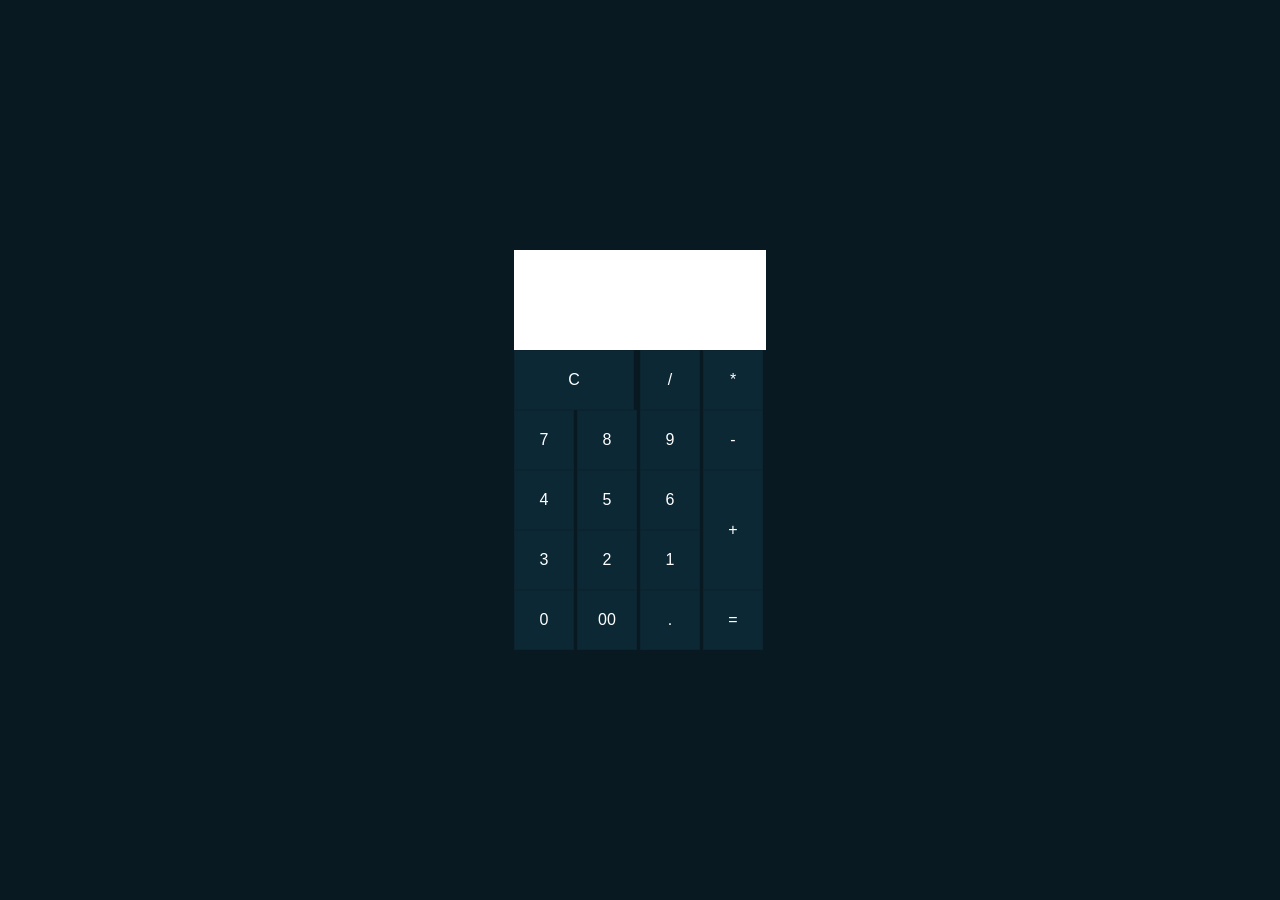
<file: calc.html>
<!DOCTYPE html>
<html lang="en">
  <head>
    <meta charset="UTF-8" />
    <meta http-equiv="X-UA-Compatible" content="IE=edge" />
    <meta name="viewport" content="width=device-width, initial-scale=1.0" />
    <link rel="stylesheet" href="calc.css" />
    <title>Document</title>
  </head>
  <body>
    <form action="" class="calculator" name="calc">
      <input type="text" name="txt" id="" value="" class="value" readonly="" />
      <span class="num clear" onclick="document.calc.txt.value = ''">C</span>
      <span class="num" onclick="document.calc.txt.value += '/'">/</span>
      <span class="num" onclick="document.calc.txt.value += '*'">*</span>
      <span class="num" onclick="document.calc.txt.value += '7'">7</span>
      <span class="num" onclick="document.calc.txt.value += '8'">8</span>
      <span class="num" onclick="document.calc.txt.value += '9'">9</span>
      <span class="num" onclick="document.calc.txt.value += '-'">-</span>
      <span class="num" onclick="document.calc.txt.value += '4'">4</span>
      <span class="num" onclick="document.calc.txt.value += '5'">5</span>
      <span class="num" onclick="document.calc.txt.value += '6'">6</span>
      <span class="num plus" onclick="document.calc.txt.value += '+'">+</span>
      <span class="num" onclick="document.calc.txt.value += '3'">3</span>
      <span class="num" onclick="document.calc.txt.value += '2'">2</span>
      <span class="num" onclick="document.calc.txt.value += '1'">1</span>
      <span class="num" onclick="document.calc.txt.value += '0'">0</span>
      <span class="num" onclick="document.calc.txt.value += '00'">00</span>
      <span class="num" onclick="document.calc.txt.value += '.'">.</span>
      <span class="num" onclick="document.calc.txt.value =eval(calc.txt.value)"
        >=</span
      >
    </form>
  </body>
</html>
</file>
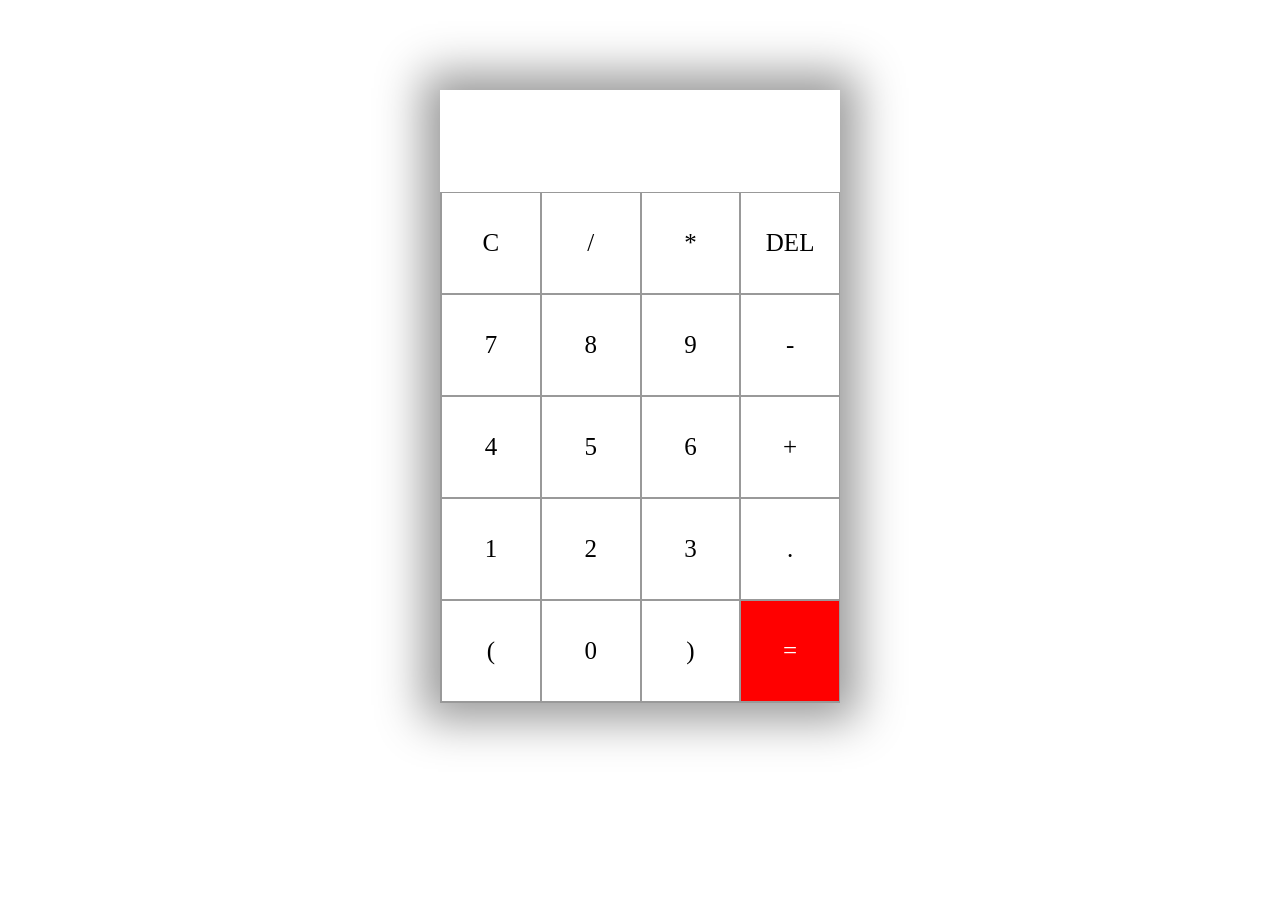
<file: calc2.html>
<!DOCTYPE html>
<html lang="en">
<head>
    <meta charset="UTF-8">
    <meta http-equiv="X-UA-Compatible" content="IE=edge">
    <meta name="viewport" content="width=
    , initial-scale=1.0">
    <link rel="stylesheet" href="calc2.css">
    <title>Document</title>
</head>
<body>
    <section>
        <div class="container">
            <div id="display"></div>
            <div class="buttons">
                <div class="button" data-num="C" >C</div>
                <div class="button" data-num="/">/</div>
                <div class="button" data-num="*">*</div>
                <div class="button" data-num="&lAarr;">DEL</div>
                <div class="button" data-num="7">7</div>
                <div class="button" data-num="8">8</div>
                <div class="button" data-num="9">9</div>
                <div class="button" data-num="-">-</div>
                <div class="button" data-num="4">4</div>
                <div class="button" data-num="5">5</div>
                <div class="button" data-num="6">6</div>
                <div class="button" data-num="+">+</div>
                <div class="button" data-num="1">1</div>
                <div class="button" data-num="2">2</div>
                <div class="button" data-num="3">3</div>
                <div class="button" data-num=".">.</div>
                <div class="button" data-num="(">(</div>
                <div class="button" data-num="0">0</div>
                <div class="button" data-num=")">)</div>
                <div id="equal" class="button" data-num="=">=</div>
            </div>
        </div>
    </section>
    <script src="calc2.js"></script>
</body>
</html>
</file>
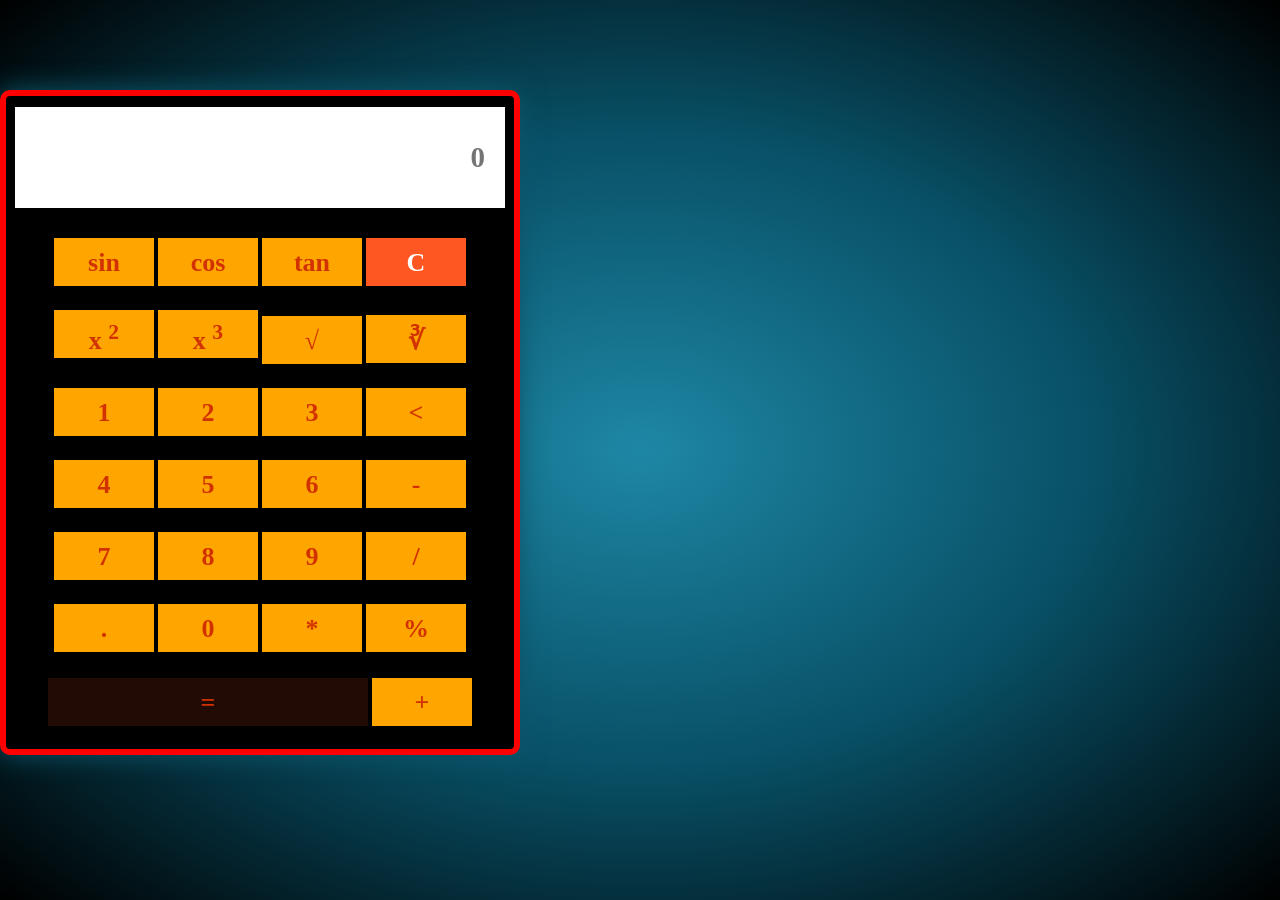
<file: calc3.html>
<!DOCTYPE html>
<html lang="en">
<head>
    <meta charset="UTF-8">
    <meta http-equiv="X-UA-Compatible" content="IE=edge">
    <meta name="viewport" content="width=device-width, initial-scale=1.0">
    <link rel="stylesheet" href="calc3.css">
    <title>Document</title>
</head>
<body>
    <form action="" name="calculator">
        <table>
            <tr>
                <td colspan="4">
                    <input type="text" class="text" name="result" id="" placeholder="0"
                    style="text-align: right;">
                 </td>
            </tr>
            <tr>
                <td>
                    <button type="button" value="sin" onclick="sin()">sin</button>
                    <button type="button" value="cos" onclick="cos()">cos</button>
                    <button type="button" value="tan" onclick="tan()">tan</button>
                    <button type="button" class="clear" value="sin" onclick="remv()">C</button>
                </td>
            </tr>
            <tr>
                <td><button type="button" value="x*x" onclick="square()">x <sup>2</sup></button>
                 <button type="button" value="x*x*x" onclick="qubbed()">x <sup>3</sup></button>
                <button type="button" value="sqrt2" onclick="sqrt2()">&radic;</button>
                <button type="button" value="sqrt3" onclick="sqrt3()">&#8731;</button>
            </td>
            </tr>
            <tr>
                <td><button type="button" value="1" onclick="number(value)">1</button>
                <button type="button" value="2" onclick="number(value)">2</button>
                <button type="button" value="3" onclick="number(value)">3</button>
                <button type="button" value="BACKSPC" onclick="BACKSPC()"><</button>
            </td>
                <!-- <td><button type="button" value="BACKSPC" onclick="BACKSPC()">-</button></td> -->
            </tr>
            <tr>
                <td><button type="button" value="4" onclick="number(value)">4</button>
                <button type="button" value="5" onclick="number(value)">5</button>
                <button type="button" value="6" onclick="number(value)">6</button>
                <button type="button" value="-" onclick="number(value)">-</button>
                </td>
                
            </tr>
            <tr>
                <td><button type="button" value="7" onclick="number(value)">7</button>
                <button type="button" value="8" onclick="number(value)">8</button>
                <button type="button" value="9" onclick="number(value)">9</button>
                <button type="button" value="/" onclick="number(value)">/</button>
            </td>
               

            </tr>
            <tr>
                <td>
                <button type="button" value="." onclick="number(value)">.</button>
                <button type="button" value="0" onclick="number(value)">0</button>
                <button type="button" value="*" onclick="number(value)">*</button>
                <button type="button" value="%" onclick="number(value)">%</button>
            </td>
                
            </tr>
            <tr>

            </tr>
            <tr>
                <td colspan="2"><button type="button" value="=" onclick="equal()" class="equal">=</button>
                <button type="button" value="+" onclick="number(value)">+</button>
            </td>
            </tr>
        </table>
    </form>
    
    <script>
        function sin(){

            document.calculator.result.value =Math.sin(document.calculator.result.value);
        }

        function cos(){

document.calculator.result.value =Math.cos(document.calculator.result.value);
}

function tan(){

document.calculator.result.value =Math.tan(document.calculator.result.value);
}
function BACKSPC(){
    var a=document.calculator.result.value=a.substr(0,a.lenght-1);
}
function square(){
    document.calculator.result.value=math.pow(document.calculator.value,2);
}
function qubbed(){
    document.calculator.result.value=math.pow(document.calculator.value,3);
}
function sqrt2(){
    document.calculator.result.value=math.pow(document.calculator.result.value,1/2);
}
function sqrt3(){
    document.calculator.result.value=math.pow(document.calculator.result.value,1/3)
}
function number(value){
    document.calculator.result.value+=value;
}
function remv(){
    document.calculator.result.value='';
}
function equal(){
    document.calculator.result.value=eval(document.calculator.result.value)
}
    </script>
</body>
</html>
</file>
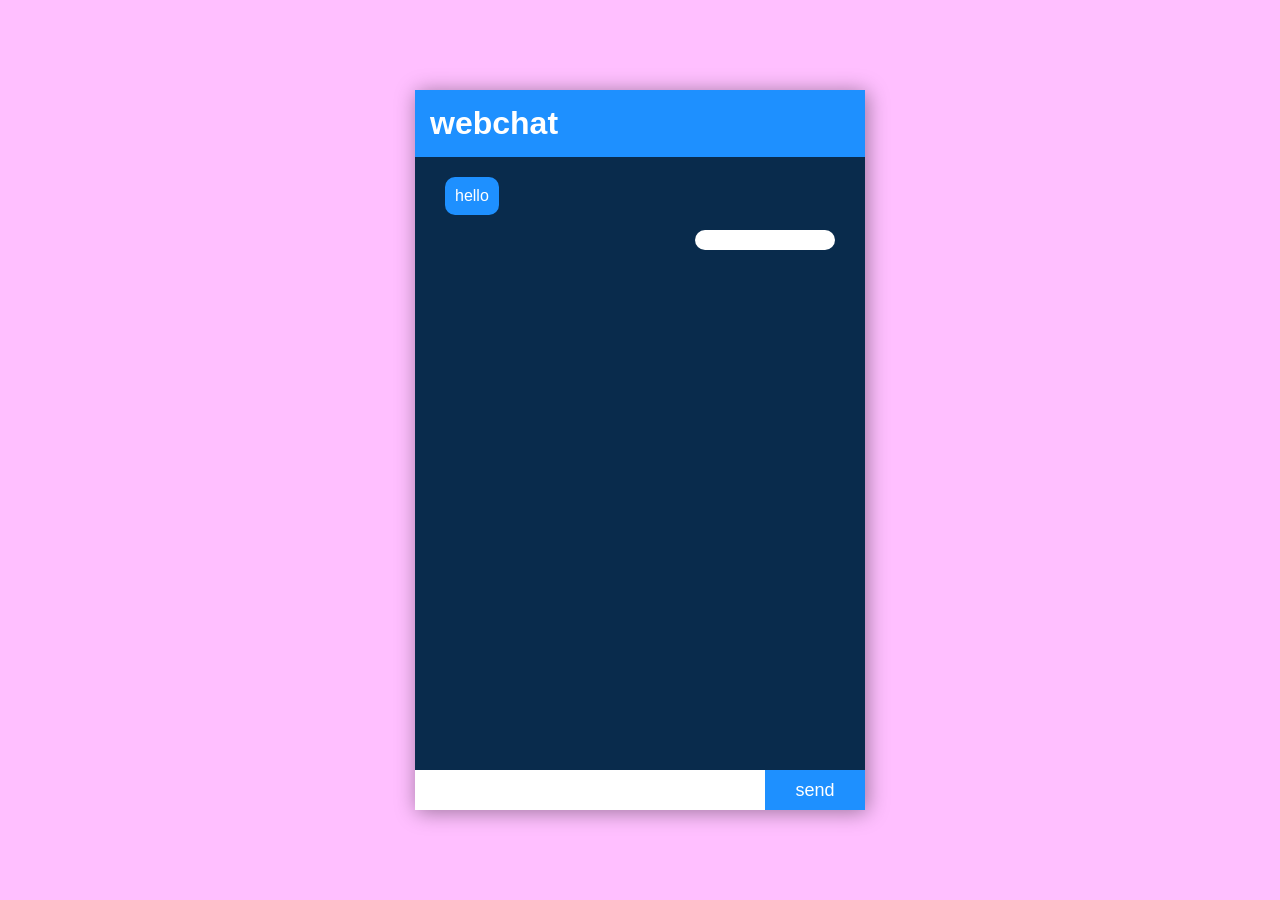
<file: chat.html>
<!DOCTYPE html>
<html lang="en">
<head>
    <meta charset="UTF-8">
    <meta http-equiv="X-UA-Compatible" content="IE=edge">
    <meta name="viewport" content="width=device-width, initial-scale=1.0">
    <link rel="stylesheet" href="chat.css">
    <title>Document</title>
</head>
<body>
    <div class="container">
        <div class="header"><h1>webchat</h1></div>

        <div class="body">
            <p class="message">hello</p>
            <p class="user">
               
                
                </p>
                <button id="btn">delete</button>
           
        </div>

        <div class="footer">
            <form action="" id="form">
                <input type="text" name="" id="task">
                <button>send</button>
            </form>
        </div>
    </div>
    <script>
        document.addEventListener('DOMContentLoaded',function(){
            document.querySelector("#btn").style.display='none'
            document.querySelector("#form").onsubmit=function(){
            let task=    document.querySelector("#task").value;
            let li =document.createElement("p");
            li.innerHTML=task
            document.querySelector(".user").append(li)
            document.querySelector("#btn").style.display='block'
            document.querySelector("#task").value=''

            document.querySelector("#btn").onclick=function(){
                const user=document.querySelector(".user").value
                li.innerHTML=li.innerHTML.slice(0,-5)
                if(li.innerHTML.length===0){
                    document.querySelector("#btn").style.display='none'
                }
            }
            return false

 
            }
        })
    </script>
</body>
</html>
</file>
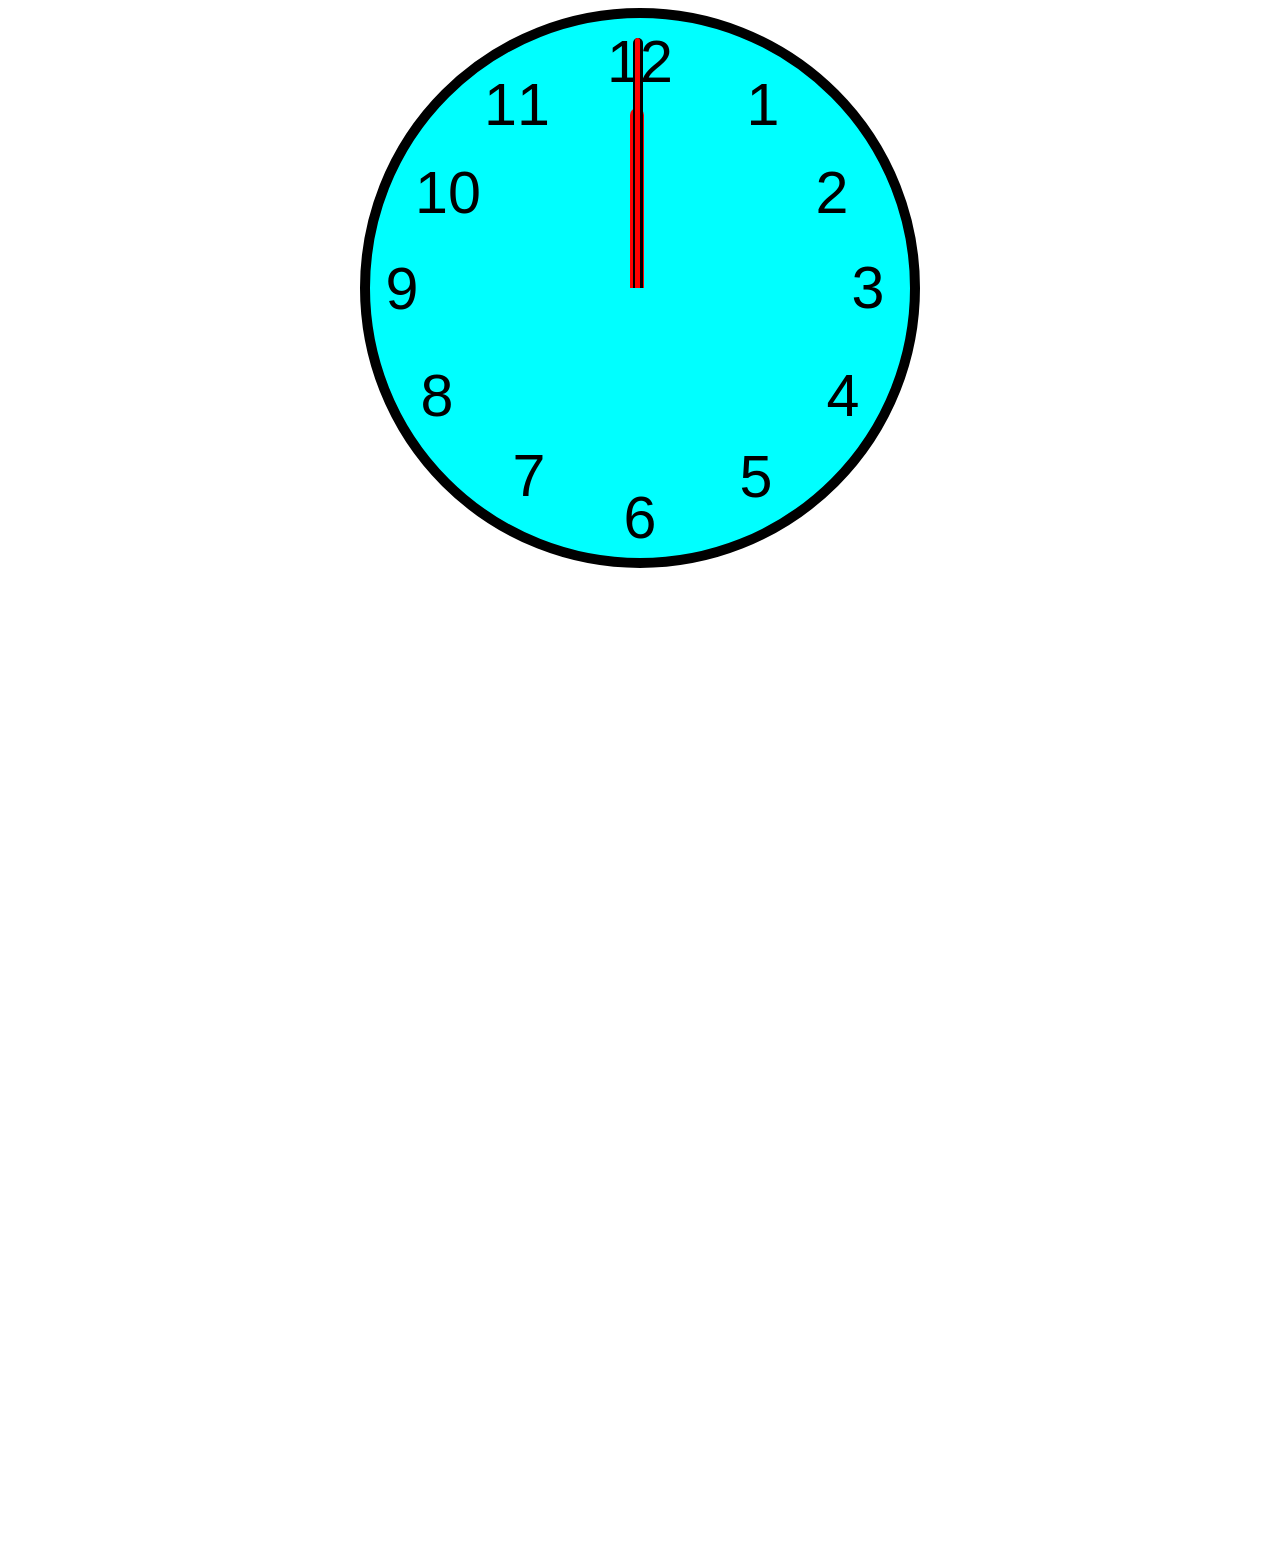
<file: clock.html>
<!DOCTYPE html>
<html lang="en">
<head>
    <meta charset="UTF-8">
    <meta http-equiv="X-UA-Compatible" content="IE=edge">
    <meta name="viewport" content="width=device-width, initial-scale=1.0">
    <link rel="stylesheet" href="clock.css">
    <title>Document</title>
</head>
<body>
    <div class="clock">
        <div class="sec"></div>
        <div class="min"></div>
        <div class="hour"></div>

      <div class="one">1</div>
      <div class="two">2</div>
      <div class="three">3</div>
      <div class="four">4</div>
      <div class="five">5</div>
      <div class="six">6</div>
      <div class="seven">7</div>
      <div class="eight">8</div>
      <div class="nine">9</div>
      <div class="ten">10</div>
      <div class="eleven">11</div>
      <div class="twelve">12</div>
    </div>
</body>
</html>
</file>
<file: calc.css>
*{
    margin: 0;
    padding: 0%;
    box-sizing: border-box;
    font-family: sans-serif;
}
body{
    display: flex;
    justify-content: center;
    align-items: center;
    min-height: 100vh;
    background: #091921;

}
.calculator{
    position: relative;
    display: grid;
}
.calculator .value{
    grid-column: span 4;
    height: 100px;
    text-align: right;
    border: none;
    outline: none;
    padding: 10px;
    font-size: 18px;
}
.calculator span{
    cursor: pointer;
    display: grid;
    width: 60px;
    height: 60px;
    color: #fff;
    background: #0c2835;
    place-items: center;
    border: 1px solid rgba(0, 0, 0, .1);
}
.calculator span:active{
    background:#74ff3b;
    color: #111;
}
.calculator span.clear{
    grid-column: span 2;
    width: 120px;
}
.calculator span.plus{
    grid-row: span 2;
    height:120px;
}

.calculator span.equal{

    background-color: rgb(63, 60, 60);

}
</file>
<file: calc2.css>
.container{
    max-width: 400px;
    margin: 10vh auto 0 auto;
    box-shadow: 0px 0px 43px 17px rgba(153,153,153, 1);
}
#display{
    text-align: center;
    height: 70px;
    line-height: 70px;
    padding: 16px 8px;
    font-size: 25px;
   
}
.buttons{
    display: grid;
    border-bottom: 1px solid #999;
    border-left: 1px solid #999;
    grid-template-columns: 1fr 1fr 1fr 1fr;
}
.buttons>div{
    border-top: 1px solid #999;

    border-right: 1px solid #999;
}
.button{
    border: .5px solid #999;
    line-height: 100px;
    text-align: center;
    font-size: 25px;
    cursor: pointer;
}
#equal{
    background-color: red;
    color: white;
}
.button:hover{
    background-color:#b0b3ad;
    color: white;
    transition: .5s ease-in-out;
}
</file>
<file: calc3.css>
body{
    margin: 0%;
    padding:0%;
    background: radial-gradient(#1e87a5,#085066,black) no-repeat fixed;
}
button.clear{
    background: #ff5722;
    color: white;
}
table{
    background: black;
    padding: 7px 5px;
    border: 6px solid red;
    text-align: center;
    padding-bottom: 0px;
    box-shadow: 0px 0px 27px #0d5569;
    border-radius: 10px;
    margin-top: 90px;
}
button.equal{
    width:65%;
    background: #210b04;
}
button.equal:hover{
    background: #000803;
}

input.text{
    width: 450px;
    height: 81px;
    border:1px solid #000;
    padding: 10px 20px;
    font-size: 29px;
    background-color:white;
    font-weight: bold;
    font-family: cursive;
    margin-bottom: 25px;
    margin-top: #dedede;
}
button{
    padding: 10px;
    width:100px;
    height: 48px;
    margin-bottom: 20px;
    font-size: 26px;
    font-weight: bold;
    font-family: cursive;
    background: orange;
    cursor:pointer;
    border: none;
    color: #d23200;
}
button:hover{
    background: #210b04;
}
</file>
<file: chat.css>
*{
    margin: 0;
    padding: 0;
    font-family: sans-serif;
    box-sizing: border-box;

}
body{
    height: 100vh;
    background-color: #f8f8;
    display: flex;
    justify-content: center;
    align-items: center;
}
.container{
    width: 450px;
    height: 80vh;
    display: flex;
    flex-direction: column;
    box-shadow: 2px 2px 20px rgba(0, 0, 0, 0.4);
    background-color: dodgerblue;
}
.header h1{
    color: white;
    padding: 15px;
}
.body{
    flex: 1;
    color: white;
    background-color: rgba(0, 0, 0, 0.7);
    padding: 20px 30px;
}
.message{
    background-color:dodgerblue;
    padding: 10px;
    color: white;
    width: fit-content;
    border-radius: 10px;
    margin-bottom: 15px;
}
.user{
    margin-left:250px;
    padding: 10px;
    border-radius: 10px;
    background-color: white;
    overflow: hidden;
    color: black;
}
.footer form{
    display: flex;
}
form input{
    flex: 1;
    height: 40px;
    border: none;
    outline: none;
    padding-left: 5px;
    font-size: 16px;
}
form button{
    width: 100px;
    font-size: 18px;
    border: none;
    outline: none;
    background-color: dodgerblue;
    color: white;
    cursor: pointer;

}
form button:hover{
    background-color: blue;
    transition: .5s ease-in-out;
}
.user li{
    list-style: none;
}
#btn{
    float: right;
    padding: 7px;
    margin-top: 10px;
    width: 100px;
    background-color: rgb(211, 93, 93);
    border-radius: 7px;
    cursor: pointer;
}
</file>
<file: clock.css>
body{
    text-align: center;
}
.clock{
    width: 500px;
    height: 500px;
    background: #00ffff;
    display: inline-block;
    border: 10px solid #000;
    border-radius: 50%;
    padding: 20px;
}
.sec{
    height: 250px;
    width: 5px;
    left: 245px;
    border-top-left-radius: 7px;
    border-top-right-radius: 7px;
    background: #ff0000;
    z-index: 3;
    animation: sec_anims 60s linear infinite;
}
.min{
    height: 250px;
    width: 10px;
    left: 242.5px;
    background: #000;
    border-top-left-radius: 7px;
    border-top-right-radius: 7px;
    z-index: 2;
    top: -250px;
    animation: min_anims 600s linear infinite;

}
.hour{
    height: 180px;
    width: 14px;
    left: 240px;
    background: #000;
    z-index: 1;
    top: -430px;
    border-top-left-radius: 7px;
    border-top-right-radius: 7px;
    background: #ff0000;
    animation: hour_anims 60000s linear infinite;
}
.sec, .min, .hour{
    line-height: 45px;
    position: relative;
    transform-origin: bottom;
}
@keyframes sec_anims{
    from{
        transform: rotatez(0deg);

    }
    to{
        transform: rotateZ(360deg);
    }
}

@keyframes min_anims{
    from{
        transform: rotatez(0deg);

    }
    to{
        transform: rotateZ(360deg);
    }
}

@keyframes hour_anims{
    from{
        transform: rotatez(0deg);

    }
    to{
        transform: rotateZ(360deg);
    }
}
.one, .two, .three, .four, .five,.six ,.seven, .eight, .nine, .ten, .eleven, .twelve{
    font-family: Arial, Helvetica, sans-serif;
    font-size: 3.7em;
    position: relative;
    color: #000;
    z-index: 0;
}
.one{
    top: -648px;
    left: 123px;
}


.two{
    top: -629px;
    left: 192px;
}


.three{
    top: -603px;
    left: 228px;
}


.four{
    top: -564px;
    left: 203px;
}

.five{
    top: -552px;
    left: 116px;
}



.six{
    top: -580px;
    
}

.seven{
    top: -691px;
    left: -111px;
}

.eight{
    top: -840px;
    left: -203px;
}

.nine{
    top: -1016px;
    left: -238px;
}

.ten{
    top: -1181px;
    left: -192px;
}

.eleven{
    top: -1338px;
    left: -123px;
}

.twelve{
    top: -1450px;
    /* left: -50px; */
}
</file>
